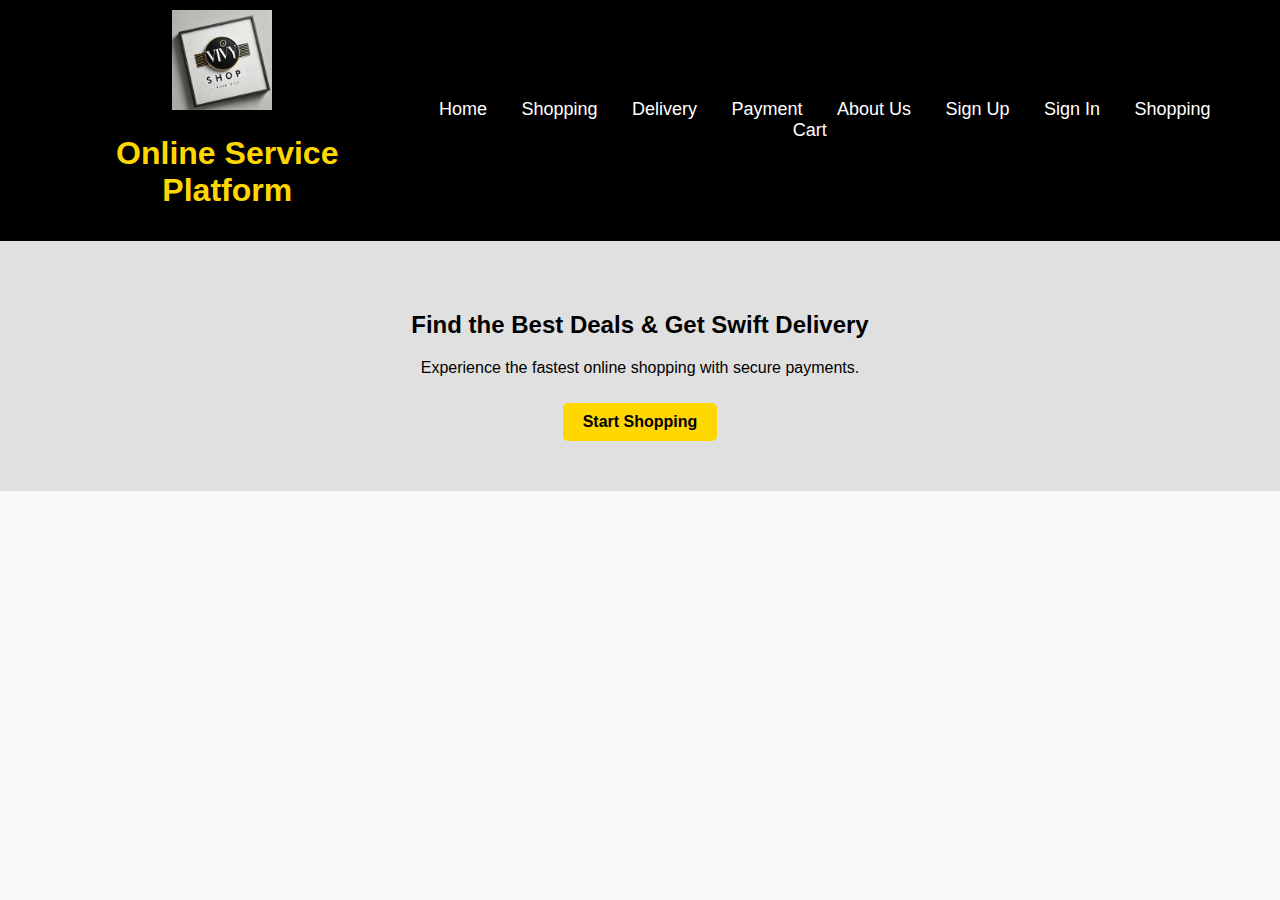
<file: index.html>
<!DOCTYPE html>
<html lang="en">
<head>
    <meta charset="UTF-8">
    <meta name="viewport" content="width=device-width, initial-scale=1.0">
    <title>Online Service Platform</title>
    <link rel="stylesheet" href="css/style.css">
</head>
<body>

    <header>
        <div class="logo">
            <img src="images/logo.png" alt="OSP Logo"> 
            <h1>Online Service Platform</h1>
        </div>
        <nav>
            <ul>
                <li><a href="index.html">Home</a></li>
                <li><a href="shopping.html">Shopping</a></li>
                <li><a href="delivery.html">Delivery</a></li>
                <li><a href="payment.html">Payment</a></li>
                <li><a href="about.html">About Us</a></li>
                <li><a href="signup.html">Sign Up</a></li>
                <li><a href="signin.html">Sign In</a></li>
                <li><a href="cart.html">Shopping Cart</a></li>
            </ul>
        </nav>
    </header>

    <section class="hero">
        <h2>Find the Best Deals & Get Swift Delivery</h2>
        <p>Experience the fastest online shopping with secure payments.</p>
        <a href="shopping.html" class="btn">Start Shopping</a>
    </section>

</body>
</html>
</file>
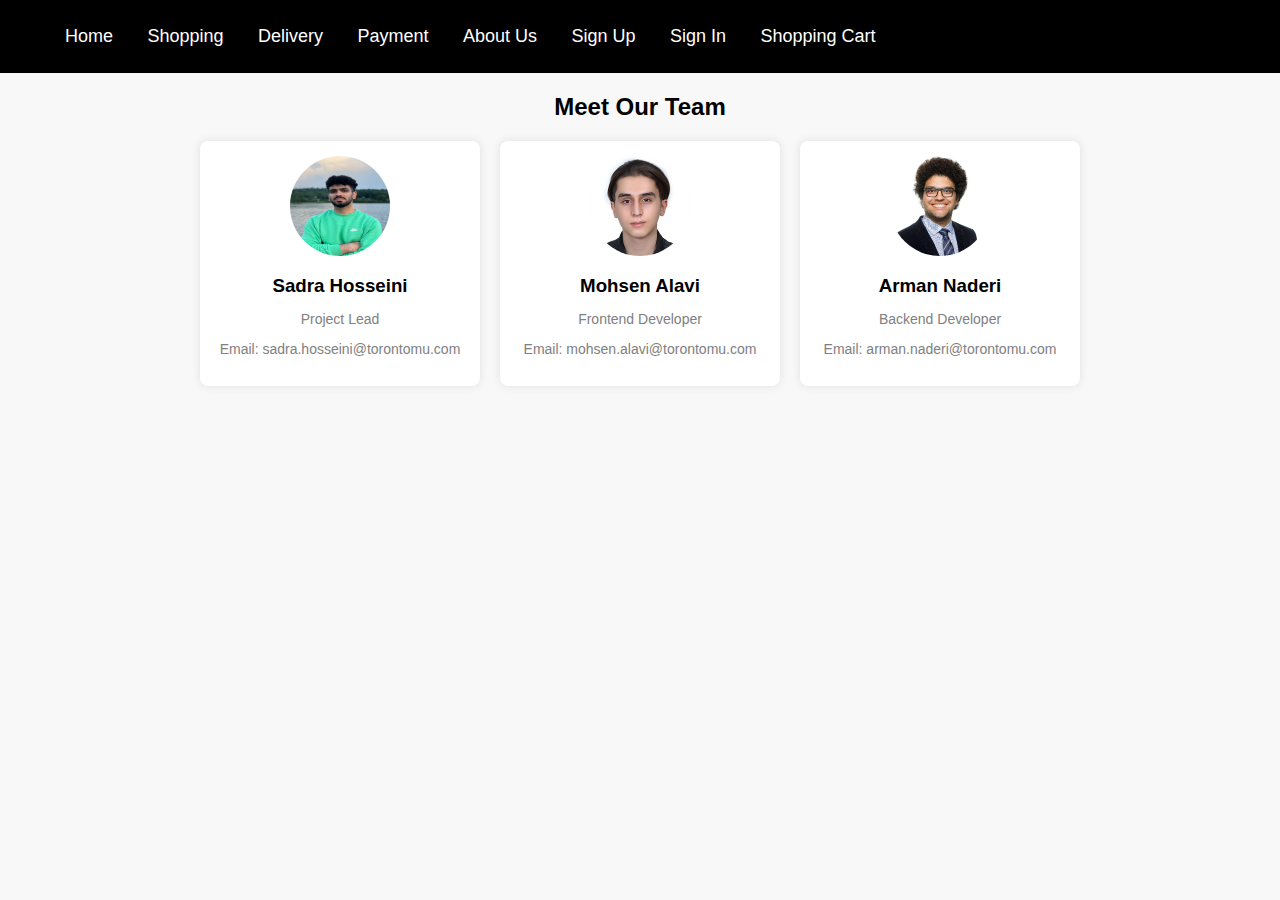
<file: about.html>
<!DOCTYPE html>
<html lang="en">
<head>
    <meta charset="UTF-8">
    <meta name="viewport" content="width=device-width, initial-scale=1.0">
    <title>About Us - OSP</title>
    <link rel="stylesheet" href="css/style.css">
</head>
<body>

    <header>
        <nav>
            <ul>
                <li><a href="index.html">Home</a></li>
                <li><a href="shopping.html">Shopping</a></li>
                <li><a href="delivery.html">Delivery</a></li>
                <li><a href="payment.html">Payment</a></li>
                <li><a href="about.html">About Us</a></li>
                <li><a href="signup.html">Sign Up</a></li>
                <li><a href="signin.html">Sign In</a></li>
                <li><a href="cart.html">Shopping Cart</a></li>
            </ul>
        </nav>
    </header>

    <section>
        <h2>Meet Our Team</h2>
        <div class="team">
            <div class="team-member">
                <img src="images/member1.jpg" alt="Member 1">
                <h3>Sadra Hosseini</h3>
                <p>Project Lead</p>
                <p>Email: sadra.hosseini@torontomu.com</p>
            </div>
            <div class="team-member">
                <img src="images/member2.jpeg" alt="Member 2">
                <h3>Mohsen Alavi</h3>
                <p>Frontend Developer</p>
                <p>Email: mohsen.alavi@torontomu.com</p>
            </div>
            <div class="team-member">
                <img src="images/member3.jpeg" alt="Member 3">
                <h3>Arman Naderi</h3>
                <p>Backend Developer</p>
                <p>Email: arman.naderi@torontomu.com</p>
            </div>
        </div>
    </section>

</body>
</html>
</file>
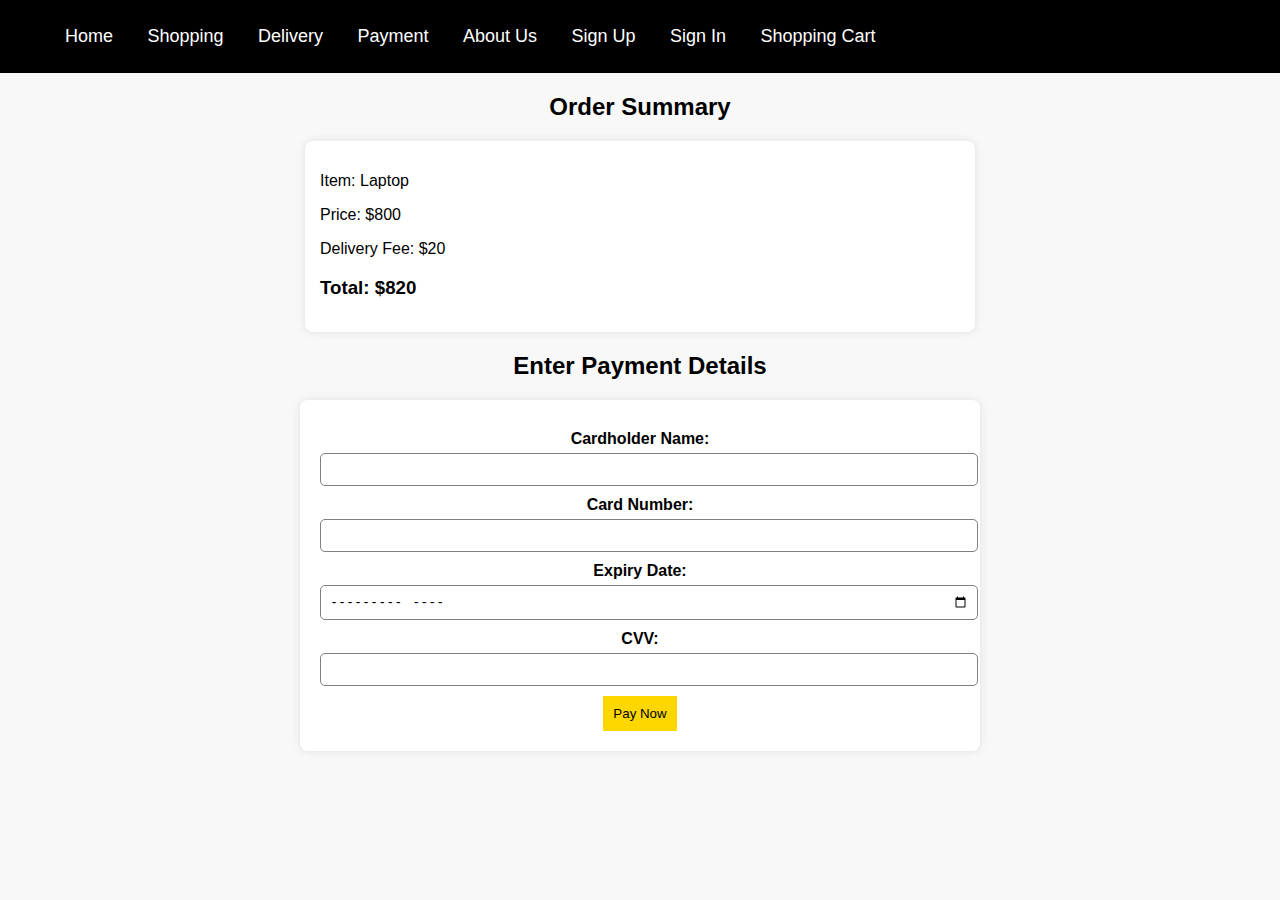
<file: payment.html>
<!DOCTYPE html>
<html lang="en">
<head>
    <meta charset="UTF-8">
    <meta name="viewport" content="width=device-width, initial-scale=1.0">
    <title>Payment - OSP</title>
    <link rel="stylesheet" href="css/style.css">
    <script src="js/payment.js" defer></script>
</head>
<body>

    <header>
        <nav>
            <ul>
                <li><a href="index.html">Home</a></li>
                <li><a href="shopping.html">Shopping</a></li>
                <li><a href="delivery.html">Delivery</a></li>
                <li><a href="payment.html">Payment</a></li>
                <li><a href="about.html">About Us</a></li>
                <li><a href="signup.html">Sign Up</a></li>
                <li><a href="signin.html">Sign In</a></li>
                <li><a href="cart.html">Shopping Cart</a></li>
            </ul>
        </nav>
    </header>

    <section>
        <h2>Order Summary</h2>
        <div id="invoice">
            <p>Item: <span id="item-name">Laptop</span></p>
            <p>Price: $<span id="item-price">800</span></p>
            <p>Delivery Fee: $<span id="delivery-fee">20</span></p>
            <h3>Total: $<span id="total-price">820</span></h3>
        </div>

        <h2>Enter Payment Details</h2>
        <form id="paymentForm">
            <label for="card-name">Cardholder Name:</label>
            <input type="text" id="card-name" required>

            <label for="card-number">Card Number:</label>
            <input type="text" id="card-number" maxlength="16" required>

            <label for="expiry-date">Expiry Date:</label>
            <input type="month" id="expiry-date" required>

            <label for="cvv">CVV:</label>
            <input type="text" id="cvv" maxlength="3" required>

            <button type="button" onclick="processPayment()">Pay Now</button>
        </form>
    </section>

</body>
</html>
</file>
<file: css/style.css>
/* General Styling */
body {
    font-family: Arial, sans-serif;
    margin: 0;
    padding: 0;
    background-color: #f8f8f8; /* Light Gray Background */
    color: black; /* Black Text */
    text-align: center;
}

/* Header */
header {
    background-color: black; /* Black Header */
    color: gold; /* Gold Text */
    padding: 15px 0;
    display: flex;
    align-items: center;
    justify-content: space-between;
    padding: 10px 50px;
}

/* Logo */
.logo img {
    height: 100px;
    margin-right: 10px;
}

/* Navigation */
nav ul {
    list-style: none;
    padding: 0;
}

nav ul li {
    display: inline;
    margin: 0 15px;
}

nav ul li a {
    color: white; /* White Text */
    text-decoration: none;
    font-size: 18px;
}

nav ul li a:hover {
    color: gold; /* Gold on Hover */
}

/* Hero Section */
.hero {
    padding: 50px;
    background: #e0e0e0; /* Darker Gray Background */
}

.hero h2 {
    color: black; /* Black Heading */
}

.btn {
    display: inline-block;
    background: gold; /* Gold Button */
    color: black;
    padding: 10px 20px;
    text-decoration: none;
    margin-top: 10px;
    border-radius: 5px;
    font-weight: bold;
}

.btn:hover {
    background: black; /* Black on Hover */
    color: white;
}

/* Product Items */
#products {
    display: flex;
    justify-content: center;
    gap: 20px;
    margin-top: 20px;
}

.item {
    border: 1px solid gold;
    padding: 15px;
    background: white;
    text-align: center;
    cursor: grab;
}

.item img {
    width: 100px;
    height: auto;
}

#cart {
    width: 300px;
    min-height: 100px;
    border: 2px dashed black;
    padding: 10px;
    margin: 20px auto;
    background: gray;
}

/* Delivery Page */
form {
    background: white;
    padding: 20px;
    width: 50%;
    margin: auto;
    border-radius: 8px;
    box-shadow: 0 0 10px rgba(0, 0, 0, 0.1);
}

form label {
    display: block;
    font-weight: bold;
    margin-top: 10px;
}

form select, form input {
    width: 100%;
    padding: 8px;
    margin-top: 5px;
    border: 1px solid gray;
    border-radius: 5px;
}

button {
    background: gold;
    color: black;
    padding: 10px;
    border: none;
    cursor: pointer;
    margin-top: 10px;
}

button:hover {
    background: black;
    color: white;
}

/* Map */
#map {
    margin-top: 20px;
    border: 2px solid black;
}

/*          PAYMENT         */


/* Invoice */
#invoice {
    background: white;
    padding: 15px;
    width: 50%;
    margin: auto;
    border-radius: 8px;
    box-shadow: 0 0 10px rgba(0, 0, 0, 0.1);
    text-align: left;
}

/* Payment Form */
form {
    background: white;
    padding: 20px;
    width: 50%;
    margin: auto;
    border-radius: 8px;
    box-shadow: 0 0 10px rgba(0, 0, 0, 0.1);
}

form label {
    display: block;
    font-weight: bold;
    margin-top: 10px;
}

form input {
    width: 100%;
    padding: 8px;
    margin-top: 5px;
    border: 1px solid gray;
    border-radius: 5px;
}

button {
    background: gold;
    color: black;
    padding: 10px;
    border: none;
    cursor: pointer;
    margin-top: 10px;
}

button:hover {
    background: black;
    color: white;
}


/*             ABOUT             */                   
/* About Us Page */
.team {
    display: flex;
    justify-content: center;
    gap: 20px;
    margin-top: 20px;
}

.team-member {
    background: white;
    padding: 15px;
    width: 250px;
    text-align: center;
    border-radius: 8px;
    box-shadow: 0 0 10px rgba(0, 0, 0, 0.1);
}

.team-member img {
    width: 100px;
    height: 100px;
    border-radius: 50%;
    margin-bottom: 10px;
}

.team-member h3 {
    margin: 5px 0;
    color: black;
}

.team-member p {
    font-size: 14px;
    color: gray;
}
</file>
